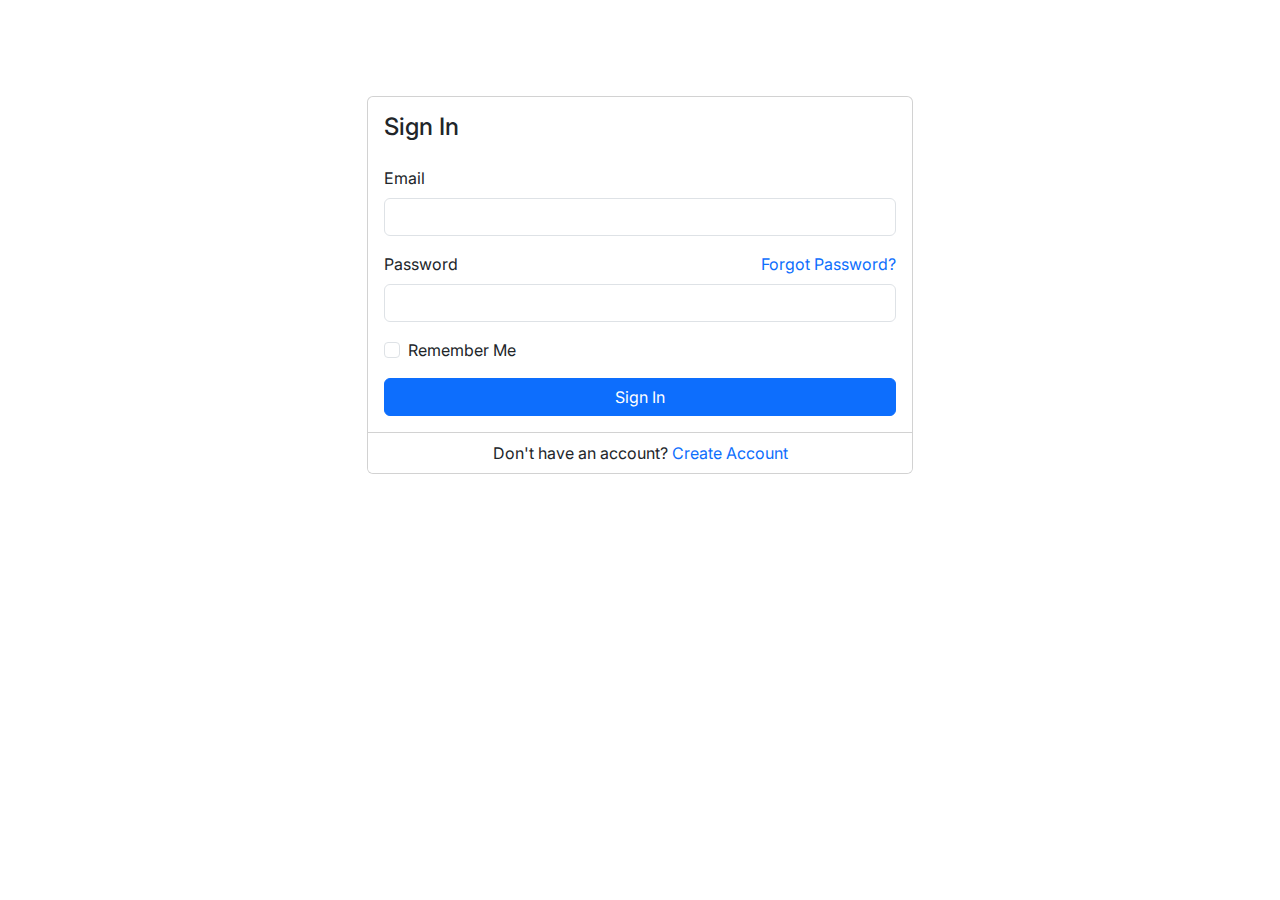
<file: login.html>
<!DOCTYPE html>
<html lang="en">

<head>
    <meta charset="UTF-8">
    <meta name="viewport" content="width=device-width, initial-scale=1.0">
    <link href="https://cdn.jsdelivr.net/npm/bootstrap@5.3.3/dist/css/bootstrap.min.css" rel="stylesheet"
        integrity="sha384-QWTKZyjpPEjISv5WaRU9OFeRpok6YctnYmDr5pNlyT2bRjXh0JMhjY6hW+ALEwIH" crossorigin="anonymous">
    <link rel="stylesheet" href="/css/text.css">
    <title>Sign In</title>

</head>

<body>
    <section>
        <div class="container my-5 py-5">
            <div class="row">
                <div class="col-12 col-sm-8 col-md-6 m-auto">
                    <div class="card">
                        <div class="card-body">
                            <h4 class="card-title mb-4">Sign In</h4>
                            <form action="">
                                <div class="mb-3">
                                    <label for="" class="form-label">Email</label>
                                    <input type="email" class="form-control" placeholder="">
                                </div>
                                <div class="mb-3">
                                    <a href="#" class="float-end" style="text-decoration: none;">Forgot Password?</a>
                                    <label for="" class="form-label">Password</label>
                                    <input type="password" placeholder="" class="form-control">
                                </div>
                                <div class="form-check mb-3">
                                    <label for="" class="form-check-label">Remember Me</label>
                                    <input type="checkbox" name="" id="" class="form-check-input">
                                </div>
                                <div class="d-grid">
                                    <button type="submit" class="btn btn-primary btn-block">Sign In</button>
                                </div>
                            </form>
                        </div>
                        <div class="card-footer bg-white text-center">
                            <p class="card-text d-inline">Don't have an account?</p>
                            <a href="/signup.html" class="d-inline" style="text-decoration: none;">Create Account</a>
                        </div>
                    </div>
                </div>
            </div>
        </div>
    </section>

    <script src="https://cdn.jsdelivr.net/npm/bootstrap@5.3.3/dist/js/bootstrap.bundle.min.js"
        integrity="sha384-YvpcrYf0tY3lHB60NNkmXc5s9fDVZLESaAA55NDzOxhy9GkcIdslK1eN7N6jIeHz"
        crossorigin="anonymous"></script>
</body>

</html>
</file>
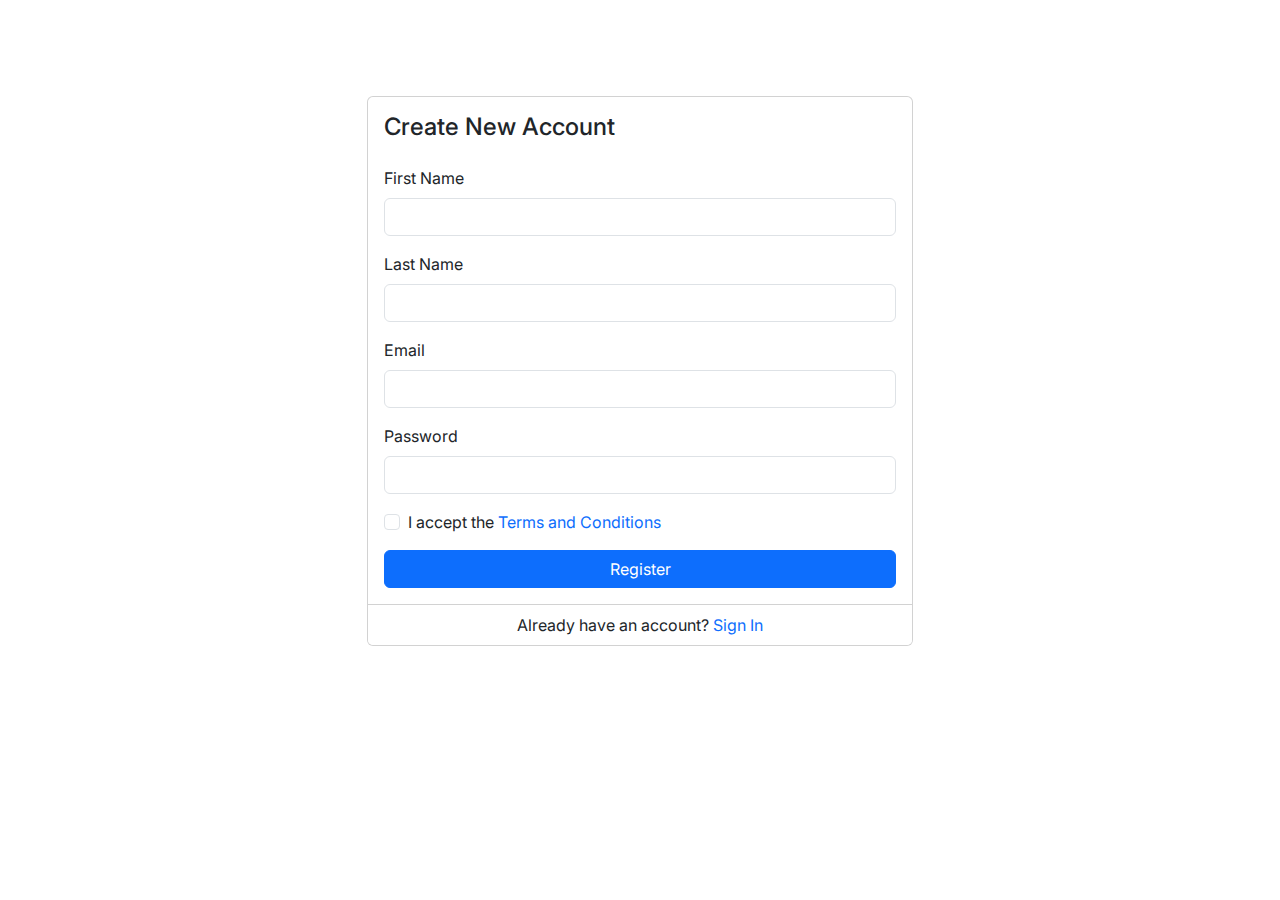
<file: signup.html>
<!DOCTYPE html>
<html lang="en">

<head>
    <meta charset="UTF-8">
    <meta name="viewport" content="width=device-width, initial-scale=1.0">
    <link href="https://cdn.jsdelivr.net/npm/bootstrap@5.3.3/dist/css/bootstrap.min.css" rel="stylesheet"
        integrity="sha384-QWTKZyjpPEjISv5WaRU9OFeRpok6YctnYmDr5pNlyT2bRjXh0JMhjY6hW+ALEwIH" crossorigin="anonymous">
    <link rel="stylesheet" href="/css/text.css">
    <title>Create New Account</title>
</head>

<body>
    <section>
        <div class="container my-5 py-5">
            <div class="row">
                <div class="col-12 col-sm-8 col-md-6 m-auto">
                    <div class="card">
                        <div class="card-body">
                            <h4 class="card-title mb-4">Create New Account</h4>
                            <form action="">
                                <div class="mb-3">
                                    <label for="firstName" class="form-label">First Name</label>
                                    <input type="text" id="firstName" class="form-control" placeholder="">
                                </div>
                                <div class="mb-3">
                                    <label for="lastName" class="form-label">Last Name</label>
                                    <input type="text" id="lastName" class="form-control" placeholder="">
                                </div>
                                <div class="mb-3">
                                    <label for="email" class="form-label">Email</label>
                                    <input type="email" id="email" class="form-control" placeholder="">
                                </div>
                                <div class="mb-3">
                                    <label for="password" class="form-label">Password</label>
                                    <input type="password" id="password" placeholder="" class="form-control">
                                </div>
                                <div class="form-check mb-3">
                                    <label for="terms" class="form-check-label">I accept the <a href="#"
                                            style="text-decoration: none;">Terms and Conditions</a></label>
                                    <input type="checkbox" id="terms" class="form-check-input">
                                </div>
                                <div class="d-grid">
                                    <button type="submit" class="btn  btn-primary  btn-block">Register</button>
                                </div>
                            </form>
                        </div>
                        <div class="card-footer bg-white text-center">
                            <p class="card-text d-inline">Already have an account?</p>
                            <a href="/login.html" class="d-inline" style="text-decoration: none;">Sign In</a>
                        </div>
                    </div>
                </div>
            </div>
        </div>
    </section>

    <script src="https://cdn.jsdelivr.net/npm/bootstrap@5.3.3/dist/js/bootstrap.bundle.min.js"
        integrity="sha384-YvpcrYf0tY3lHB60NNkmXc5s9fDVZLESaAA55NDzOxhy9GkcIdslK1eN7N6jIeHz"
        crossorigin="anonymous"></script>
</body>

</html>
</file>
<file: css/text.css>
@import url('https://fonts.googleapis.com/css2?family=Inter:wght@100..900&family=Roboto:ital,wght@0,100;0,300;0,400;0,500;0,700;0,900;1,100;1,300;1,400;1,500;1,700;1,900&display=swap');

body {
    font-family: "Inter", sans-serif;
}
</file>
